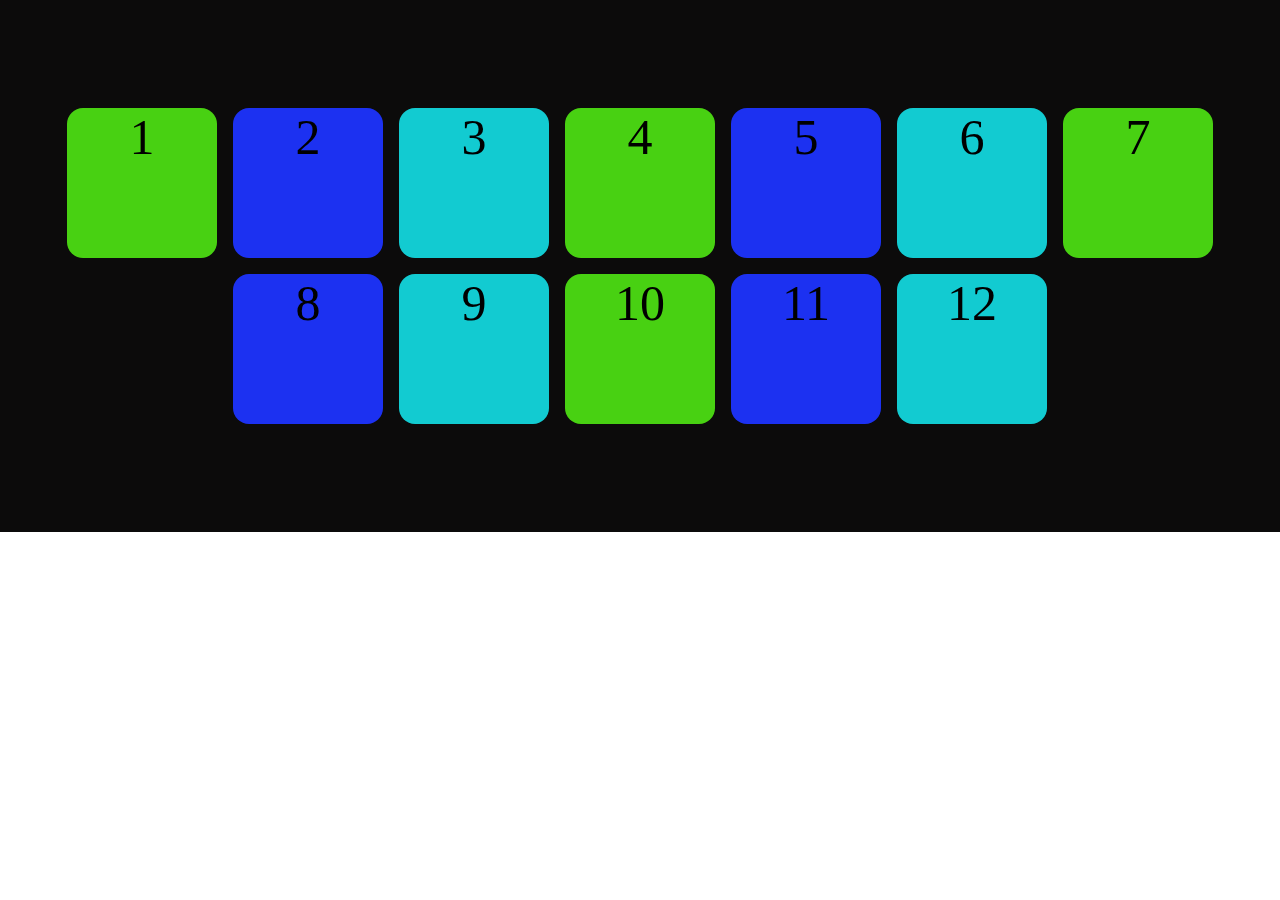
<file: Flexbox/index.html>
<html>

<head>
    <title>exemploflexbox</title>
    <style>
    .container{
        background-color:rgb(12, 11, 11);
        padding:16px;
        height:500px;
        display: flex;
        flex-direction:row;
        justify-content: center;
        align-items: flex-end;
        flex-wrap: wrap;
        align-content: center;
        row-gap: 16px;
        column-gap: 16px;


    }
    *{
        margin:0;   
    }
    .caixa-1{
        background-color:rgb(72, 209, 18);
        height:150px ;
        width:150px;
        text-align: center;
        font-size: 50px;
        border-radius: 16px;
  
    }

    .caixa-2{
        background-color:rgb(28, 49, 241);
        height:150px ;
        width:150px;
        text-align: center;
        font-size: 50px;
        border-radius: 16px;

    

    }


    .caixa-3{
        background-color:rgb(18, 203, 209);
        height:150px ;
        width:150px;
        text-align: center;
        font-size: 50px;
        border-radius: 16px;

    

    }
    </style>
</head>

<body>

    <main class="container">


    <div class="caixa-1">1</div>
    <div class="caixa-2">2</div>
    <div class="caixa-3">3</div>
    <div class="caixa-1">4</div>
    <div class="caixa-2">5</div>
    <div class="caixa-3">6</div>
    <div class="caixa-1">7</div>
    <div class="caixa-2">8</div>
    <div class="caixa-3">9</div>
    <div class="caixa-1">10</div>
    <div class="caixa-2">11</div>
    <div class="caixa-3">12</div>

    </main>


</body>


</html>
</file>
